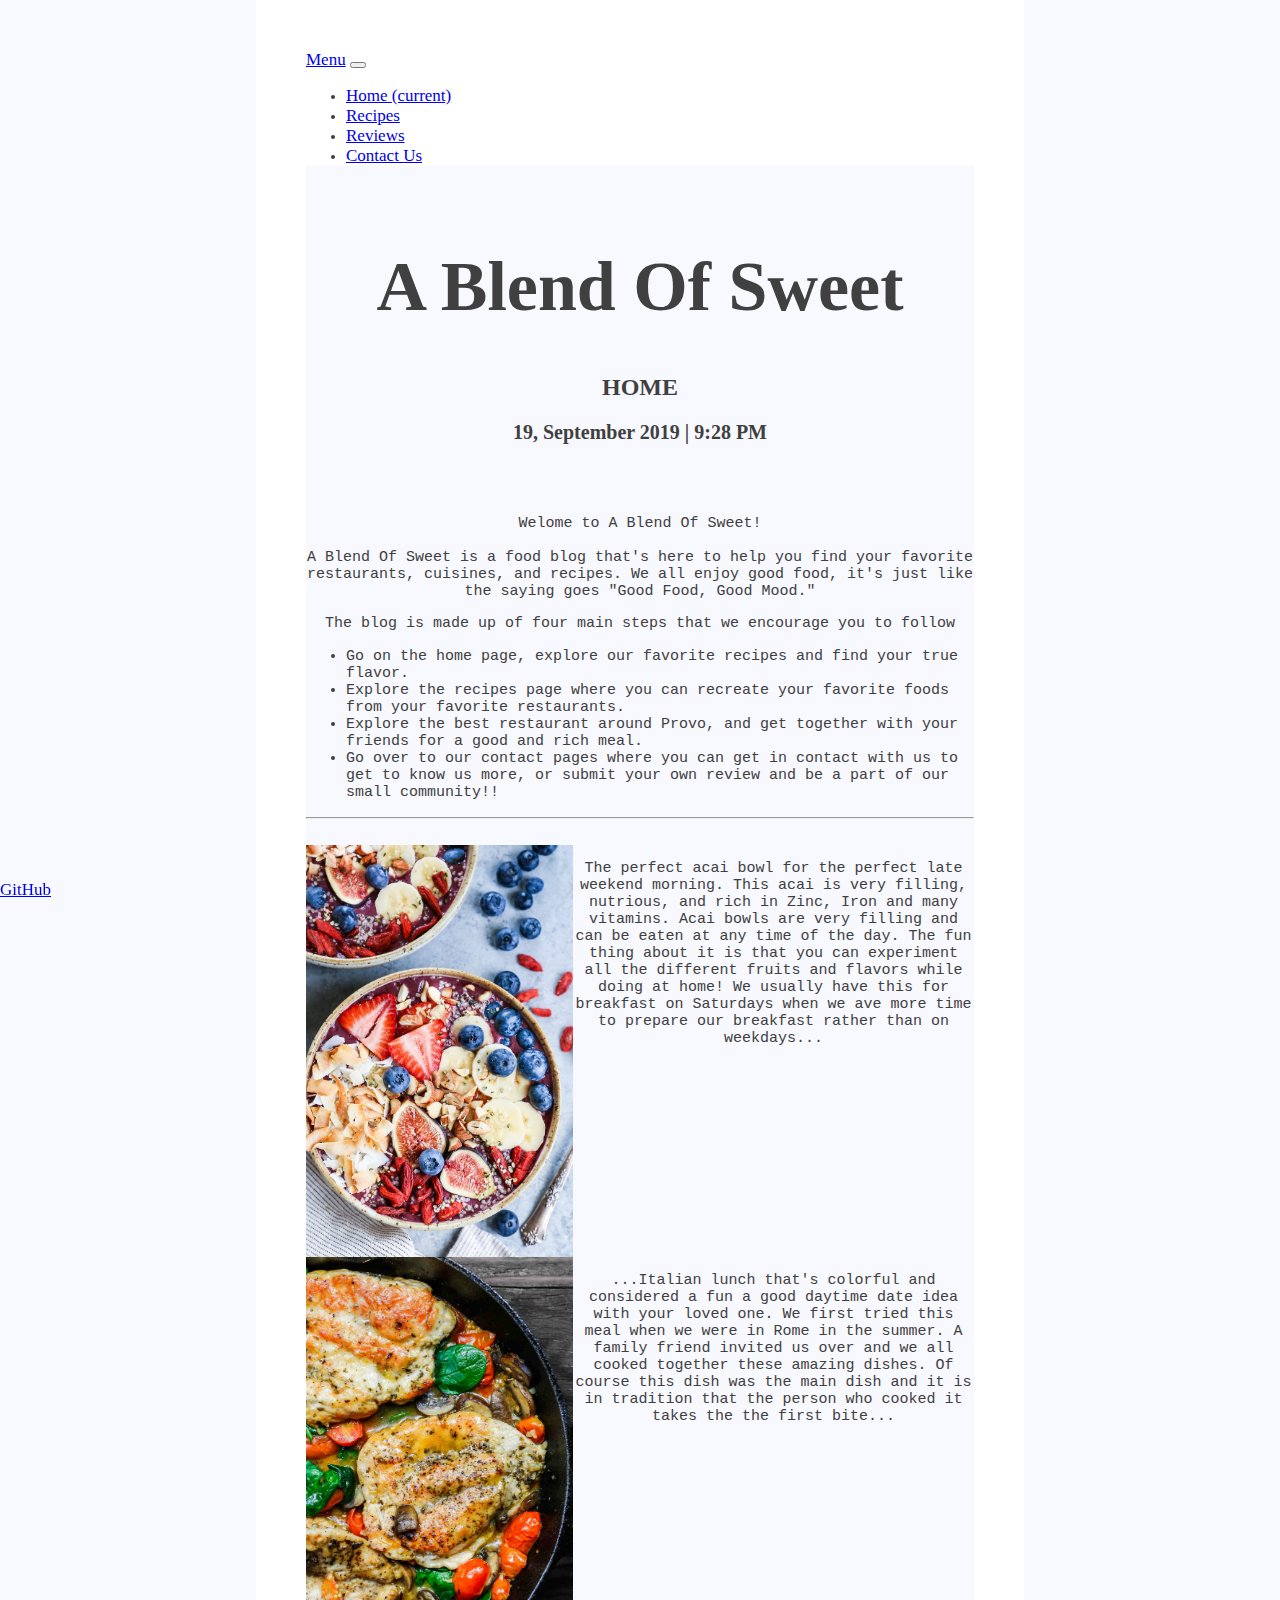
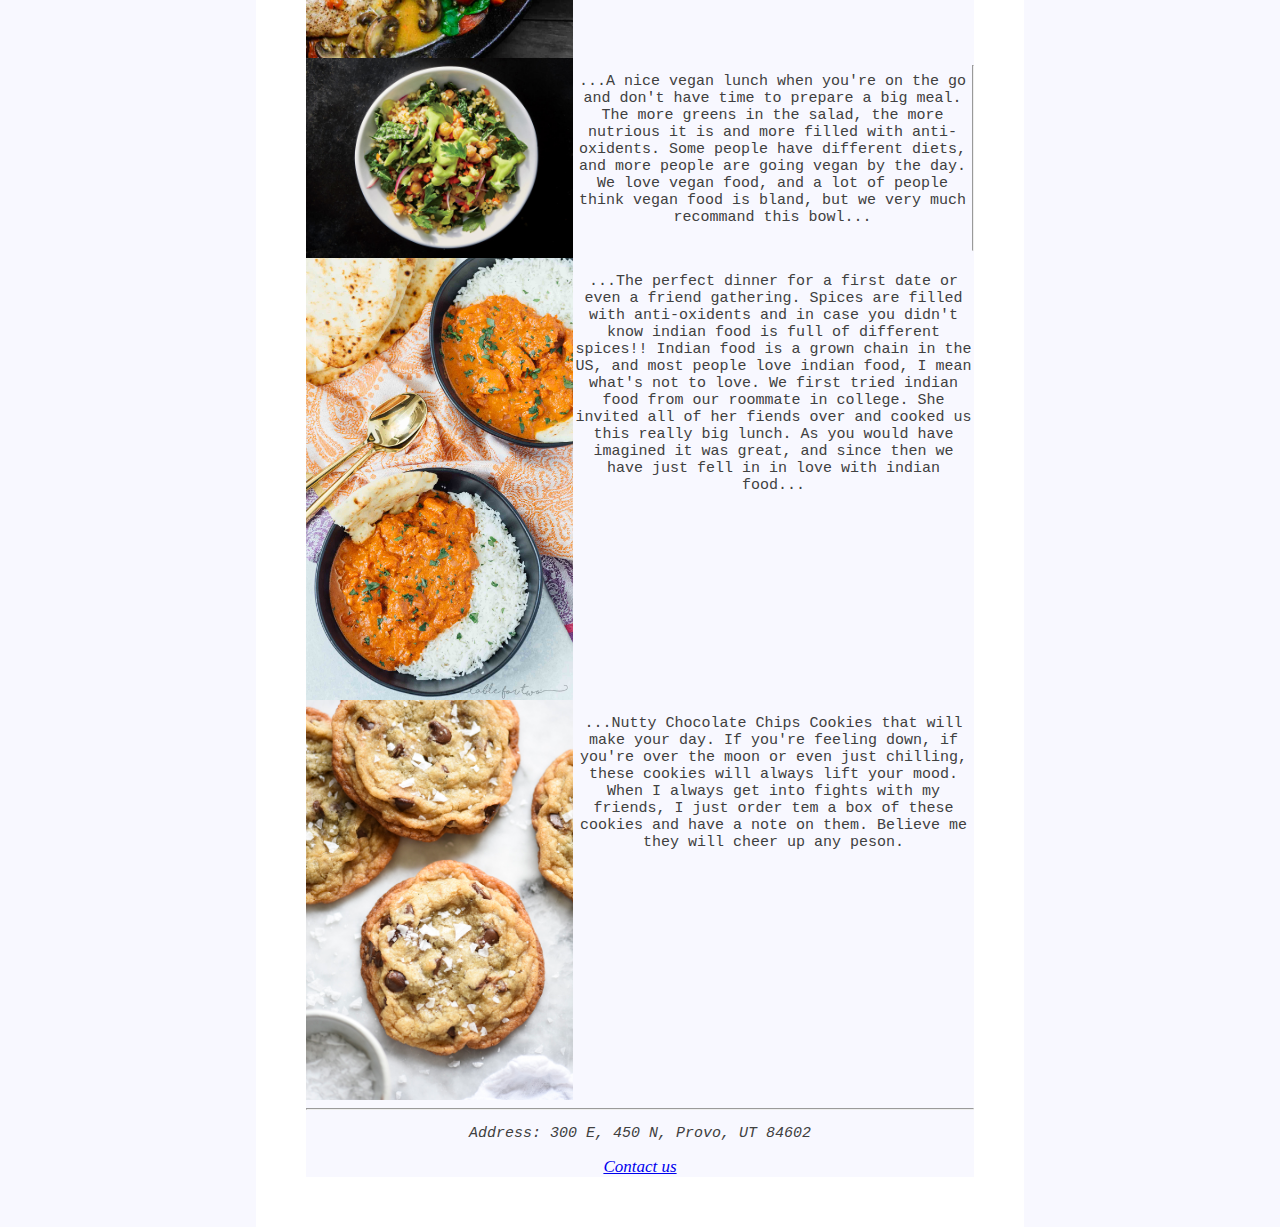
<file: index.html>
<!DOCTYPE html>
<html>
    <head>
        <title>Home</title>
        <link rel="stylesheet" href="https://stackpath.bootstrapcdn.com/bootstrap/4.1.3/css/bootstrap.min.css" integrity="sha384-MCw98/SFnGE8fJT3GXwEOngsV7Zt27NXFoaoApmYm81iuXoPkFOJwJ8ERdknLPMO" crossorigin="anonymous">
        <link rel="stylesheet" href="./style.css"/>
    </head>
    <body id = "bodyStyle">
    <!-- This code creates a navigiation bar -->
    <nav class="navbar navbar-light" style="background-color: white;">
      <nav class="navbar navbar-expand-lg" id = "mynav">
        <a class="navbar-brand" href="#">Menu</a>
        <button class="navbar-toggler" type="button" data-toggle="collapse" data-target="#navbarNav" aria-controls="navbarNav" aria-expanded="false" aria-label="Toggle navigation">
          <span class="navbar-toggler-icon"></span>
        </button>
        <div class="collapse navbar-collapse" id="navbarNav">
          <ul class="navbar-nav">
            <li class="nav-item active">
              <a class="nav-link" href="#">Home <span class="sr-only">(current)</span></a>
            </li>
            <li class="nav-item">
              <a class="nav-link" href="./recipes.html">Recipes</a>
            </li>
            <li class="nav-item">
              <a class="nav-link" href="./reviews.html">Reviews</a>
            </li>
            <li class="nav-item">
              <a class="nav-link" href="./contact.html">Contact Us</a>
            </li>
          </ul>
        </div>
      </nav>
    </nav>
      <!-- END of navigation bar -->
      <br>
        <h1 class = "BlogName">A Blend Of Sweet</h1>
        <h2 id = "titleOfPage">HOME</h2>
        <h3 id = "date">19, September 2019 | 9:28 PM</h3>
        <br>
        <br>
        <div class = "textStyle">
        <p>Welome to A Blend Of Sweet!<br><br> A Blend Of Sweet is a food blog that's here to help you find your favorite restaurants, cuisines, and recipes. We all enjoy good food, it's just like the saying goes "Good Food, Good Mood."</p>
        <p>The blog is made up of four main steps that we encourage you to follow</p>
        <ul>
            <li>Go on the home page, explore our favorite recipes and find your true flavor.</li>
            <li>Explore the recipes page where you can recreate your favorite foods from your favorite restaurants.</li>
            <li>Explore the best restaurant around Provo, and get together with your friends for a good and rich meal.</li>
            <li>Go over to our contact pages where you can get in contact with us to get to know us more, or submit your own review and be a part of our small community!!</li>
        </ul>
        </div>
        <hr>
        <br>
        <section>
          <article>
        <div id = "imageText" class  = "flex">
        <img src = "images/acai.jpg">
        <p>   The perfect acai bowl for the perfect late weekend morning. This acai is very filling, nutrious, and rich in Zinc, Iron and many vitamins. Acai bowls are very filling and can be eaten at any time of the day. The fun thing about it is that you can experiment all the different fruits and flavors while doing at home! We usually have this for breakfast on Saturdays when we ave more time to prepare our breakfast rather than on weekdays...</p>
        <br>
        <br>
        </div>
        <div id = "imageText" class  = "flex">
        <img src = "images/italian.jpg">
        <p>   ...Italian lunch that's colorful and considered a fun a good daytime date idea with your loved one. We first tried this meal when we were in Rome in the summer. A family friend invited us over and we all cooked together these amazing dishes. Of course this dish was the main dish and it is in tradition that the person who cooked it takes the the first bite... </p>
        <br>
        <br>
        </div>
        <div id = "imageText" class  = "flex">
        <img src = "images/vegan.jpg">
        <p>   ...A nice vegan lunch when you're on the go and don't have time to prepare a big meal. The more greens in the salad, the more nutrious it is and more filled with anti-oxidents. Some people have different diets, and more people are going vegan by the day. We love vegan food, and a lot of people think vegan food is bland, but we very much recommand this bowl... </p>
        <br>
        <br>
        <hr>
        </div>
        <div id = "imageText" class  = "flex">
        <img src = "images/indian.jpg">
        <p>   ...The perfect dinner for a first date or even a friend gathering. Spices are filled with anti-oxidents and in case you didn't know indian food is full of different spices!! Indian food is a grown chain in the US, and most people love indian food, I mean what's not to love. We first tried indian food from our roommate in college. She invited all of her fiends over and cooked us this really big lunch. As you would have imagined it was great, and since then we have just fell in in love with indian food...</p>
        <br>
        <br>
        </div>
        <div id = "imageText" class  = "flex">
        <img src = "images/cookies.jpg">
        <p>   ...Nutty Chocolate Chips Cookies that will make your day. If you're feeling down, if you're over the moon or even just chilling, these cookies will always lift your mood. When I always get into fights with my friends, I just order tem a box of these cookies and have a note on them. Believe me they will cheer up any peson. </p>
        </article>
      </section>
      </div>
      <hr>
      <div id = "addressbody">
      <p>
        <em>Address: 300 E, 450 N, Provo, UT 84602</em>
      </p>
      <a href ="./contact.html"><i>Contact us</i></a>
      </div>
      <!-- Github footer-->
  <div class = "footer">
  <a href = "https://github.com/hazey0097/Creative1"><u>GitHub</u></a>
  </div>
  <!-- Interactive java script code for website -->
  <script src="https://code.jquery.com/jquery-3.3.1.slim.min.js" integrity="sha384-q8i/X+965DzO0rT7abK41JStQIAqVgRVzpbzo5smXKp4YfRvH+8abtTE1Pi6jizo" crossorigin="anonymous"></script>
  <script src="https://cdnjs.cloudflare.com/ajax/libs/popper.js/1.14.3/umd/popper.min.js" integrity="sha384-ZMP7rVo3mIykV+2+9J3UJ46jBk0WLaUAdn689aCwoqbBJiSnjAK/l8WvCWPIPm49" crossorigin="anonymous"></script>
  <script src="https://stackpath.bootstrapcdn.com/bootstrap/4.1.3/js/bootstrap.min.js" integrity="sha384-ChfqqxuZUCnJSK3+MXmPNIyE6ZbWh2IMqE241rYiqJxyMiZ6OW/JmZQ5stwEULTy" crossorigin="anonymous"></script>
  </body>
</html>
</file>
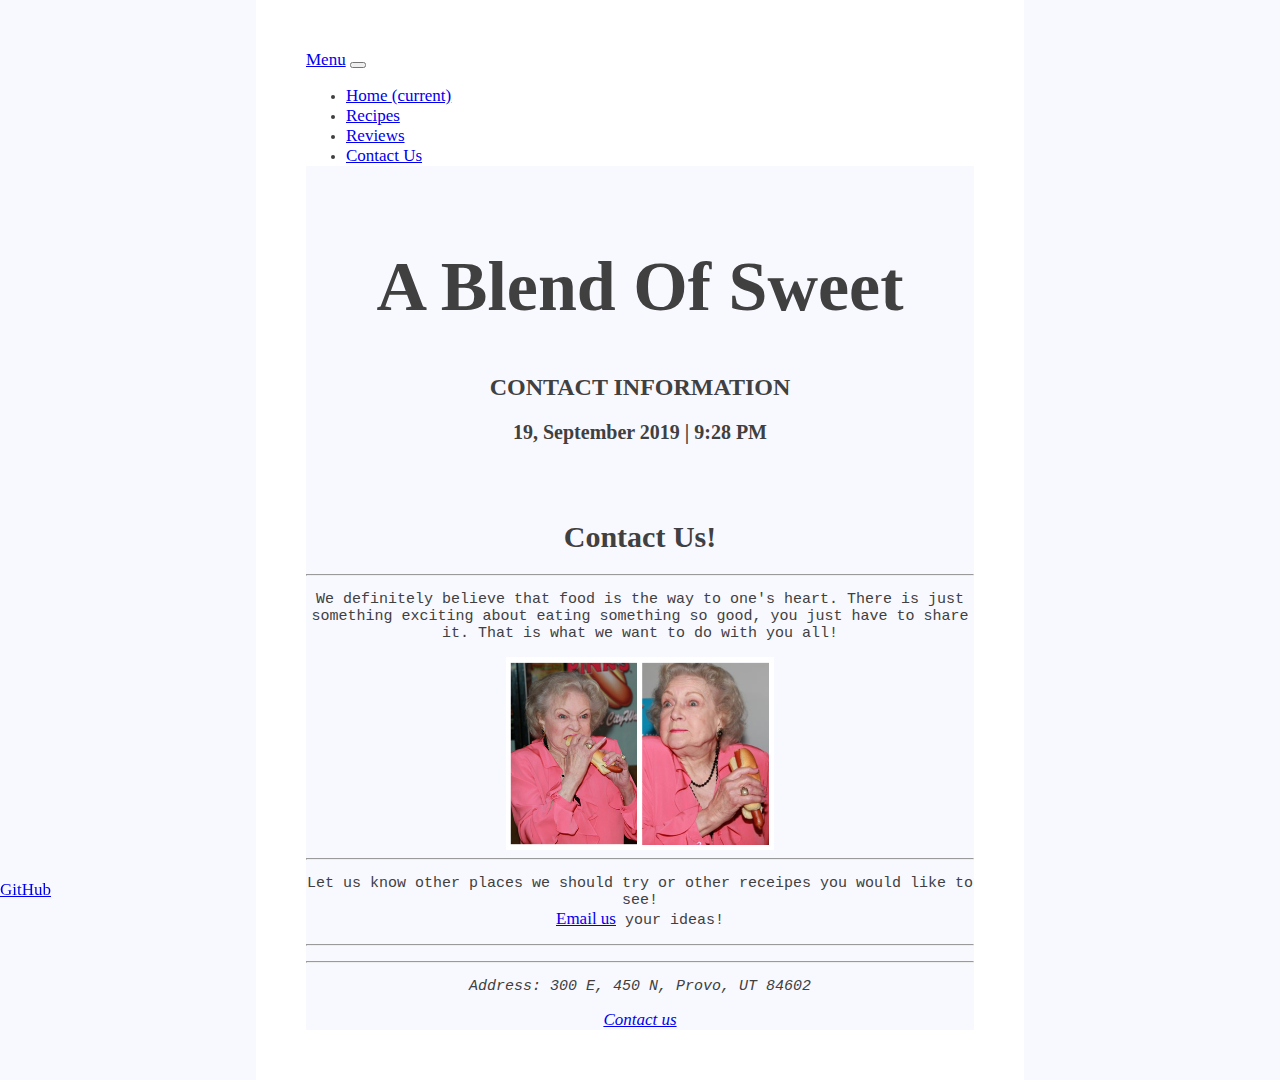
<file: contact.html>
<!DOCTYPE html>
<html>
    <head>
        <title>Contact Us</title>
        <link rel="stylesheet" href="https://stackpath.bootstrapcdn.com/bootstrap/4.1.3/css/bootstrap.min.css" integrity="sha384-MCw98/SFnGE8fJT3GXwEOngsV7Zt27NXFoaoApmYm81iuXoPkFOJwJ8ERdknLPMO" crossorigin="anonymous">
        <link rel="stylesheet" href="./style.css"/>
    </head>
 <body id = "bodyStyle">
    <!-- This code creates a navigiation bar -->
    <nav class="navbar navbar-light" style="background-color: white;">
      <nav class="navbar navbar-expand-lg" id = "mynav">
        <a class="navbar-brand" href="#">Menu</a>
        <button class="navbar-toggler" type="button" data-toggle="collapse" data-target="#navbarNav" aria-controls="navbarNav" aria-expanded="false" aria-label="Toggle navigation">
          <span class="navbar-toggler-icon"></span>
        </button>
        <div class="collapse navbar-collapse" id="navbarNav">
          <ul class="navbar-nav">
            <li class="nav-item active">
              <a class="nav-link" href="./index.html">Home <span class="sr-only">(current)</span></a>
            </li>
            <li class="nav-item">
              <a class="nav-link" href="./recipes.html">Recipes</a>
            </li>
            <li class="nav-item">
              <a class="nav-link" href="./reviews.html">Reviews</a>
            </li>
            <li class="nav-item">
              <a class="nav-link" href="#">Contact Us</a>
            </li>
          </ul>
        </div>
      </nav>
    </nav>
      <!-- END of navigation bar -->
      <br>
        <h1 class = "BlogName">A Blend Of Sweet</h1>
        <h2 id = "titleOfPage">CONTACT INFORMATION</h2>
        <h3 id = "date">19, September 2019 | 9:28 PM</h3>
        <br>
        <br>
        
        <h1 id = "headerInContact"> Contact Us! </h1><hr>
        <p>We definitely believe that food is the way to one's heart. There is just something exciting about eating something so good, you just have to share it. That is what we want to do with you all!</p>
         <img src="./images/betty.png" width=100%></img>
        <hr>
        <p>
           Let us know other places we should try or other receipes you would like to see!  
           <br><a href="mailto:foodforthought@gmail.com">Email us</a> your ideas! <hr>
        </p>
      <hr>
      <div id = "addressbody">
      <p>
        <em>Address: 300 E, 450 N, Provo, UT 84602</em>
      </p>
      <a href ="./contact.html"><i>Contact us</i></a>
      </div>
      <!-- Github footer-->
  <div class = "footer">
  <a href = "https://github.com/hazey0097/Creative1"><u>GitHub</u></a>
  </div>
  <!-- Interactive java script code for website -->
  <script src="https://code.jquery.com/jquery-3.3.1.slim.min.js" integrity="sha384-q8i/X+965DzO0rT7abK41JStQIAqVgRVzpbzo5smXKp4YfRvH+8abtTE1Pi6jizo" crossorigin="anonymous"></script>
  <script src="https://cdnjs.cloudflare.com/ajax/libs/popper.js/1.14.3/umd/popper.min.js" integrity="sha384-ZMP7rVo3mIykV+2+9J3UJ46jBk0WLaUAdn689aCwoqbBJiSnjAK/l8WvCWPIPm49" crossorigin="anonymous"></script>
  <script src="https://stackpath.bootstrapcdn.com/bootstrap/4.1.3/js/bootstrap.min.js" integrity="sha384-ChfqqxuZUCnJSK3+MXmPNIyE6ZbWh2IMqE241rYiqJxyMiZ6OW/JmZQ5stwEULTy" crossorigin="anonymous"></script>
  </body>
</html>
</file>
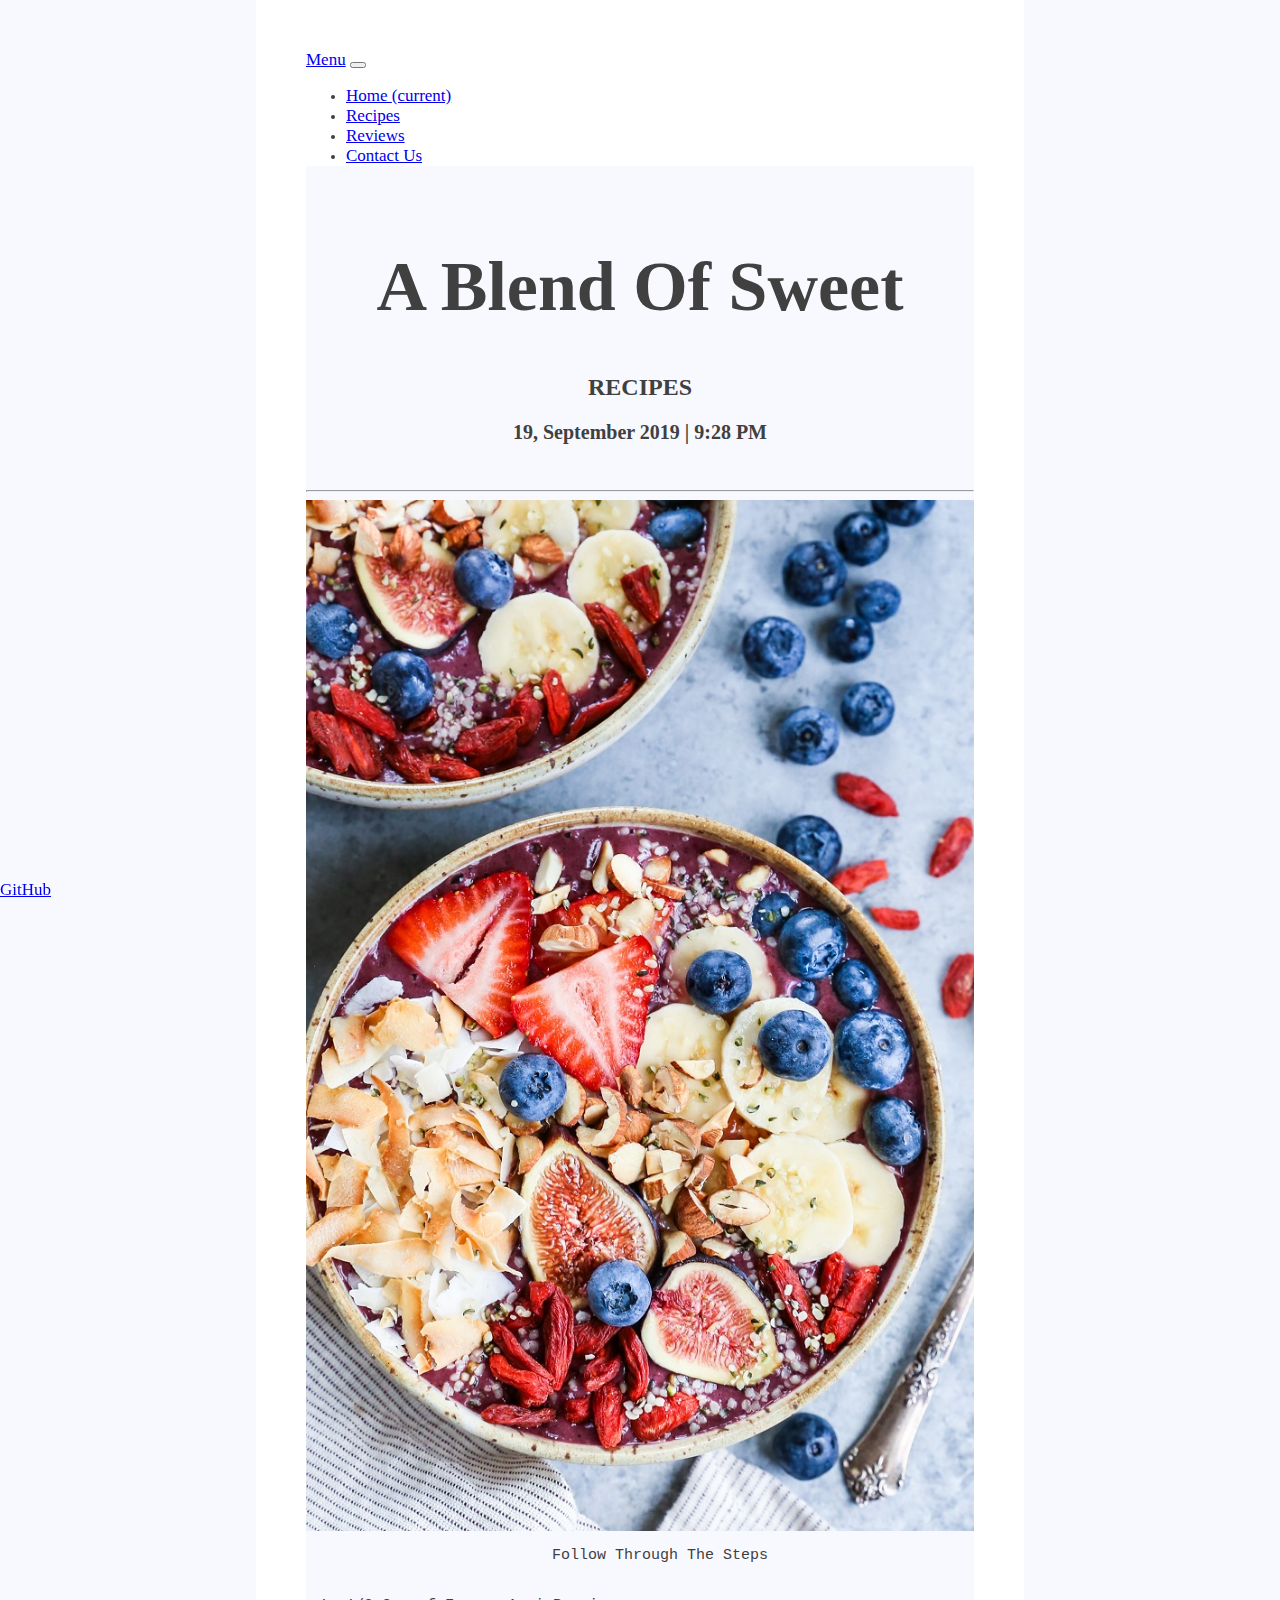
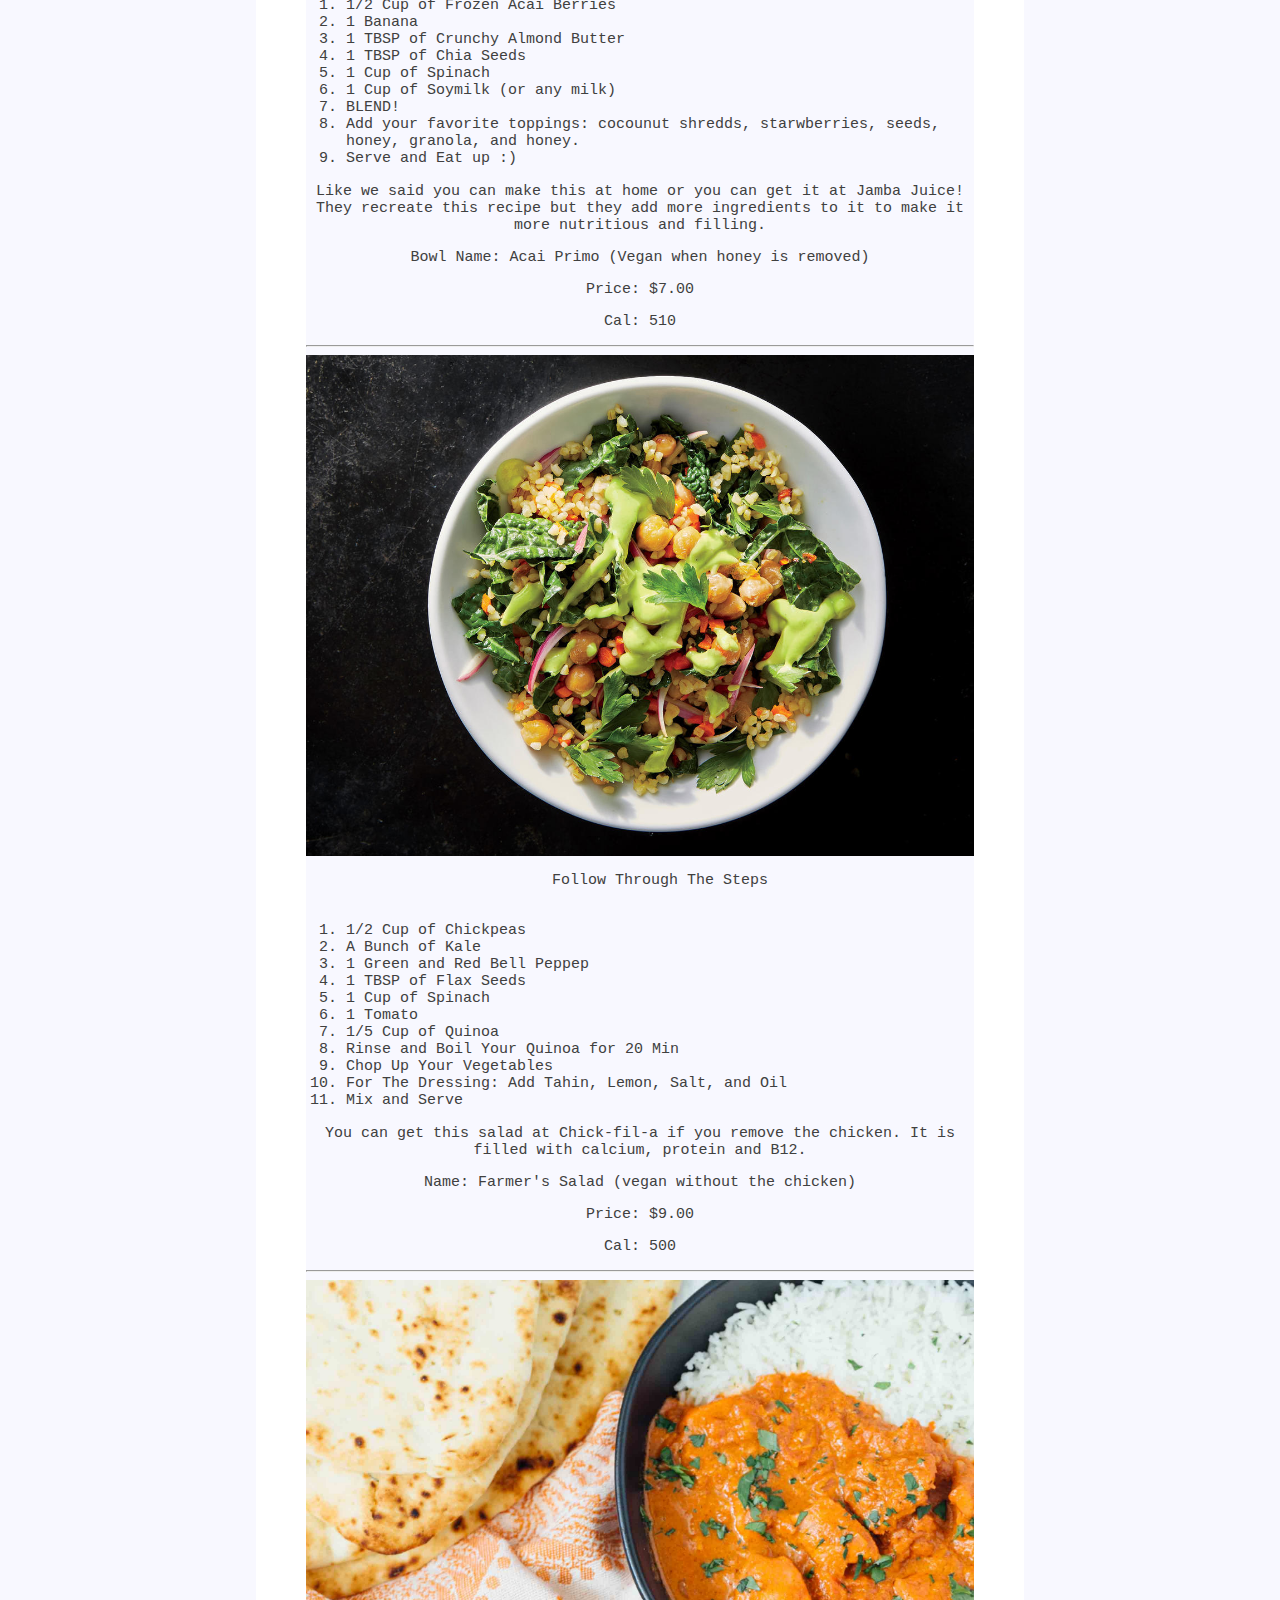
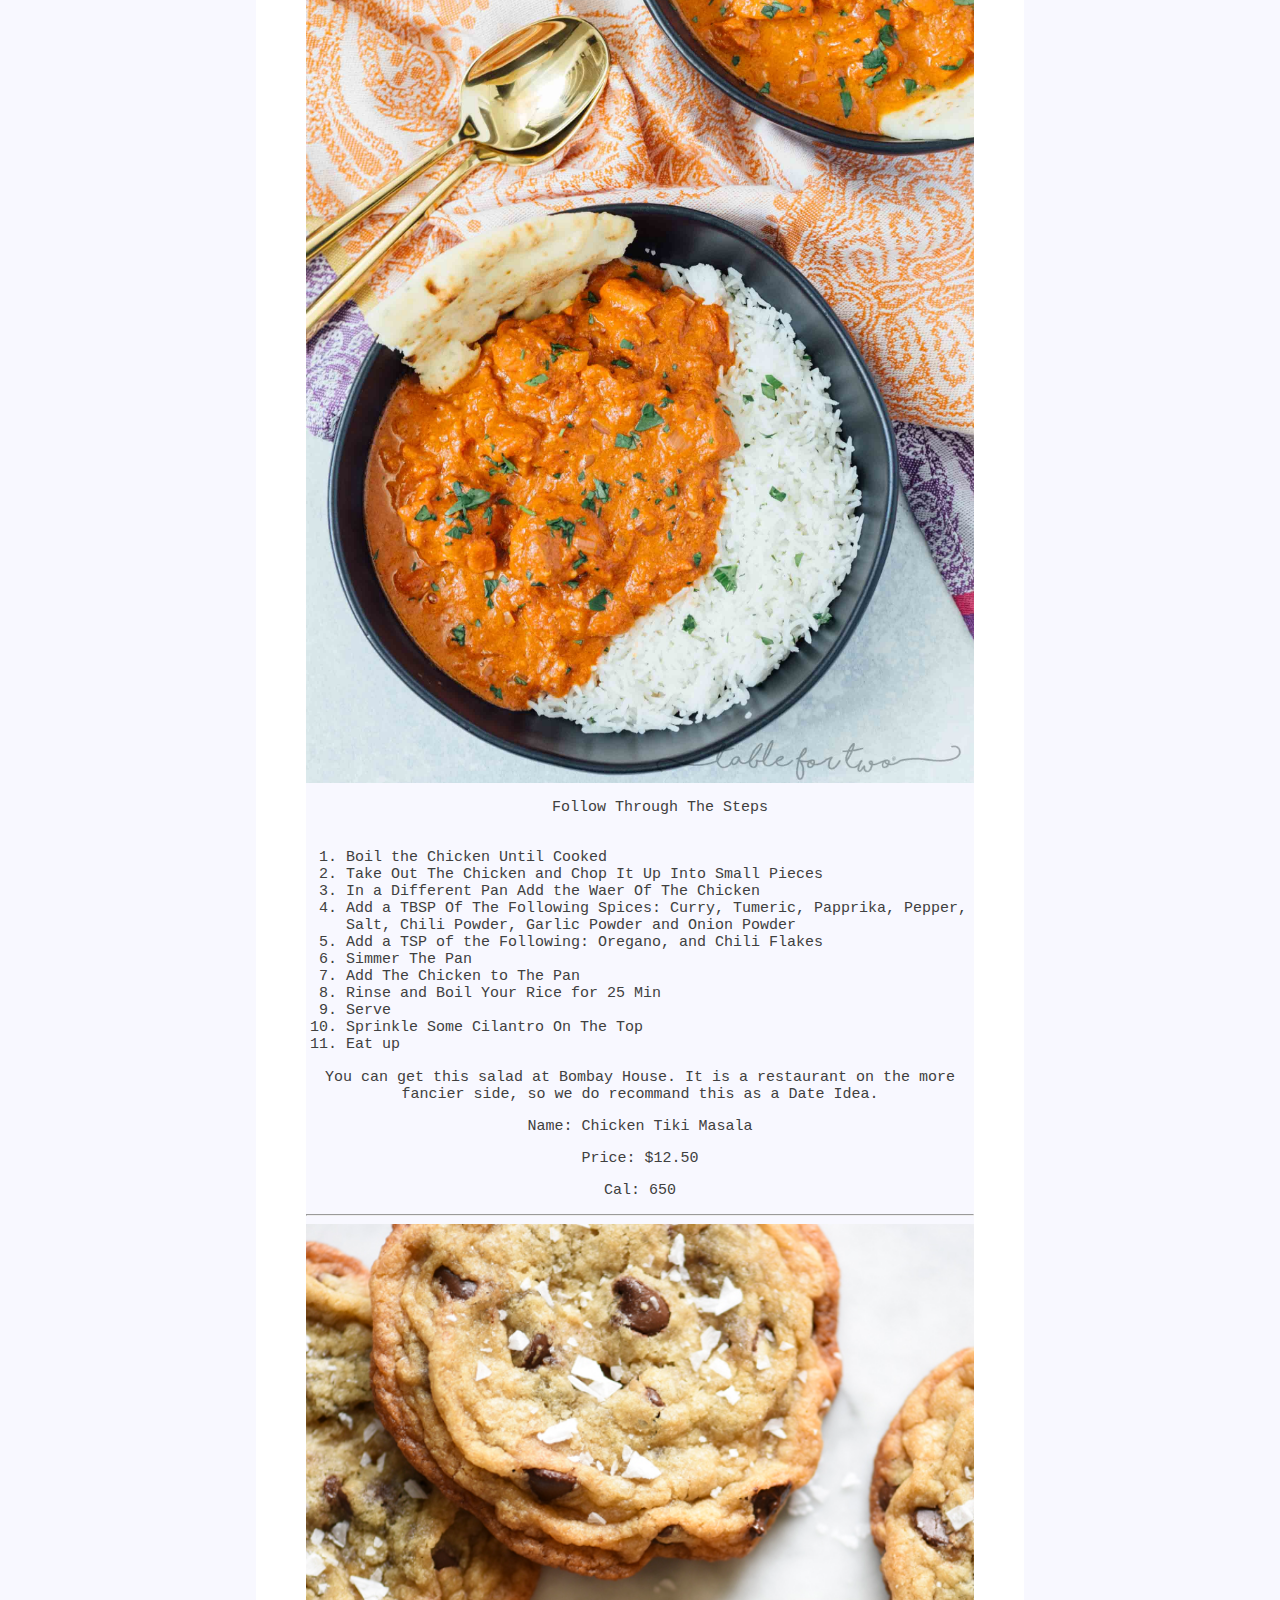
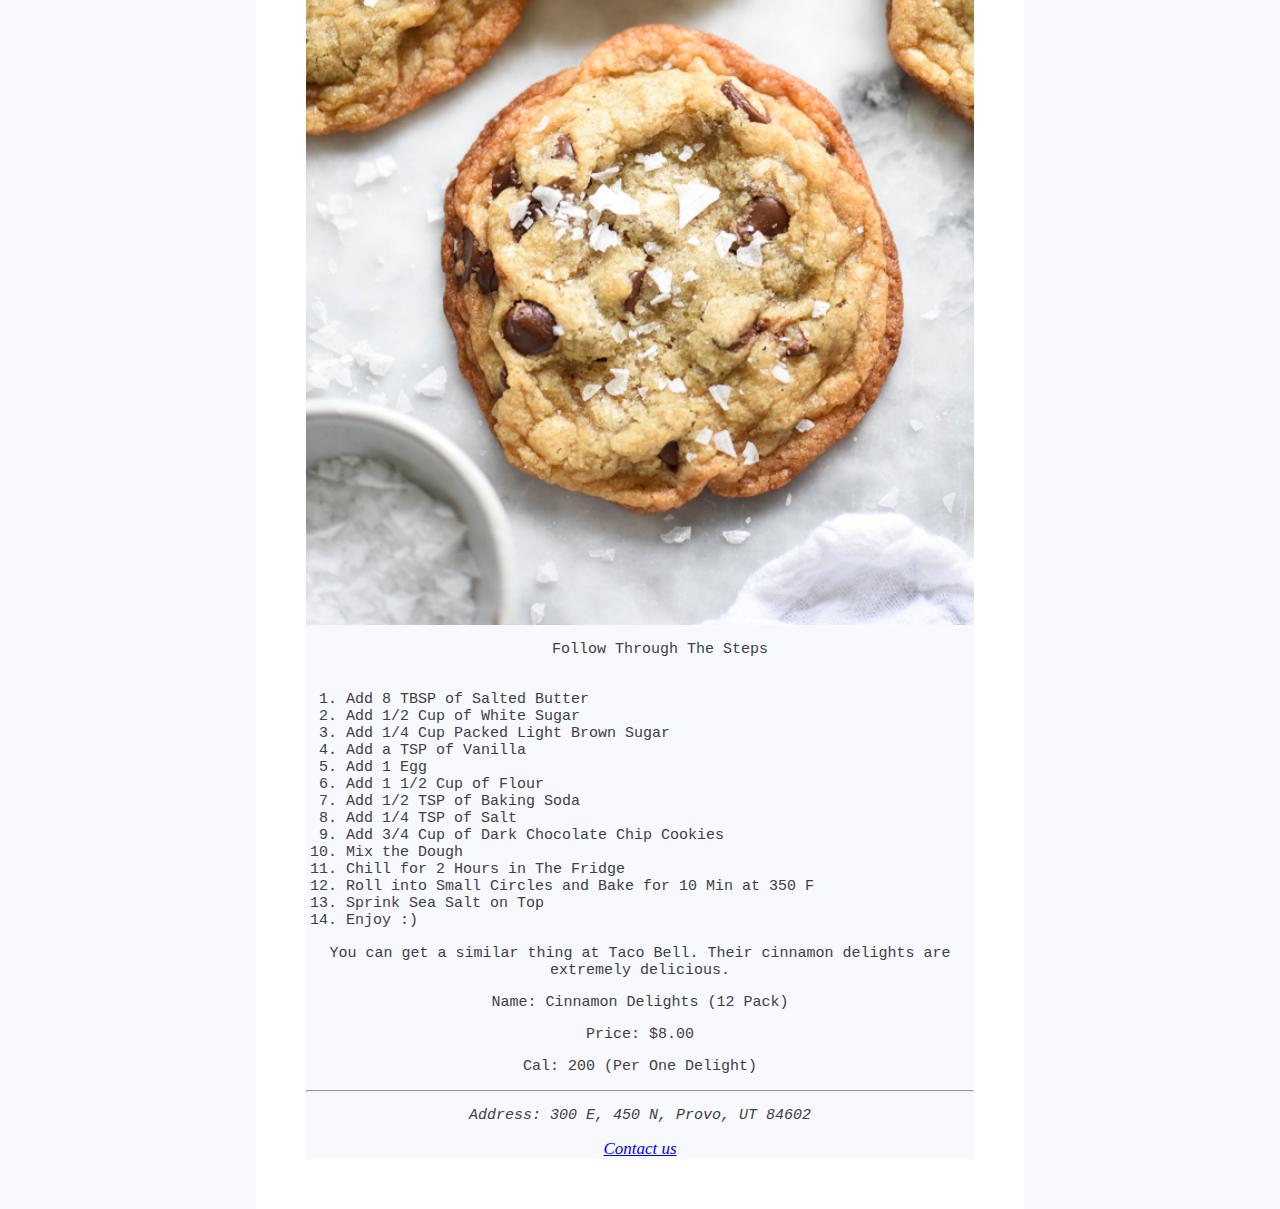
<file: recipes.html>
<!DOCTYPE html>
<html>
    <head>
        <title>Recipes</title>
        <link rel="stylesheet" href="https://stackpath.bootstrapcdn.com/bootstrap/4.1.3/css/bootstrap.min.css" integrity="sha384-MCw98/SFnGE8fJT3GXwEOngsV7Zt27NXFoaoApmYm81iuXoPkFOJwJ8ERdknLPMO" crossorigin="anonymous">
        <link rel="stylesheet" href="./style.css"/>
    </head>
    <body id = "bodyStyle">
    <!-- This code creates a navigiation bar -->
    <nav class="navbar navbar-light" style="background-color: white;">
      <nav class="navbar navbar-expand-lg" id = "mynav">
        <a class="navbar-brand" href="#" text-align :center>Menu</a>
        <button class="navbar-toggler" type="button" data-toggle="collapse" data-target="#navbarNav" aria-controls="navbarNav" aria-expanded="false" aria-label="Toggle navigation">
          <span class="navbar-toggler-icon"></span>
        </button>
        <div class="collapse navbar-collapse" id="navbarNav">
          <ul class="navbar-nav">
            <li class="nav-item active">
              <a class="nav-link" href="./index.html">Home <span class="sr-only">(current)</span></a>
            </li>
            <li class="nav-item">
              <a class="nav-link" href="#">Recipes</a>
            </li>
            <li class="nav-item">
              <a class="nav-link" href="./reviews.html">Reviews</a>
            </li>
            <li class="nav-item">
              <a class="nav-link" href="./contact.html">Contact Us</a>
            </li>
          </ul>
        </div>
      </nav>
    </nav>
      <!-- END of navigation bar -->
      <br>
        <h1 class = "BlogName">A Blend Of Sweet</h1>
        <h2 id = "titleOfPage">RECIPES</h2>
        <h3 id = "date">19, September 2019 | 9:28 PM</h3>
      <br>
        <hr>
        <div class="container">
          <div class="row">
            <div class="col-sm">
              <img src = "images/acai.jpg" id = "imageInRecipe">
            </div>
            <div class="col-sm">
              <ol>
                <p>Follow Through The Steps</p> <br>
                <li> 1/2 Cup of Frozen Acai Berries</li>
                <li> 1 Banana</li>
                <li> 1 TBSP of Crunchy Almond Butter</li>
                <li> 1 TBSP of Chia Seeds</li>
                <li> 1 Cup of Spinach</li>
                <li> 1 Cup of Soymilk (or any milk)</li>
                <li> BLEND!</li>
                <li> Add your favorite toppings: cocounut shredds, starwberries, seeds, honey, granola, and honey.</li>
                <li> Serve and Eat up :)</li>
              </ol>
            </div>
            <div class="col-sm">
              <p>Like we said you can make this at home or you can get it at Jamba Juice! They recreate this recipe but they add more ingredients to it to make it more nutritious and filling.</p>
              <p>Bowl Name: Acai Primo (Vegan when honey is removed)</p>
              <p>Price: $7.00</p>
              <p>Cal: 510</p>
            </div>
          </div>
        </div>
      <hr>
        <div class="container">
    <div class="row">
      <div class="col-sm">
        <img src = "images/vegan.jpg" id = "imageInRecipe">
      </div>
      <div class="col-sm">
        <ol>                  
        <p>Follow Through The Steps</p> <br>
            <li> 1/2 Cup of Chickpeas</li>
            <li> A Bunch of Kale</li>
            <li> 1 Green and Red Bell Peppep</li>
            <li> 1 TBSP of Flax Seeds</li>
            <li> 1 Cup of Spinach</li>
            <li> 1 Tomato</li>
            <li> 1/5 Cup of Quinoa</li>
            <li> Rinse and Boil Your Quinoa for 20 Min</li>
            <li> Chop Up Your Vegetables</li>
            <li>For The Dressing: Add Tahin, Lemon, Salt, and Oil </li>
            <li> Mix and Serve</li>
        </ol>
      </div>
      <div class="col-sm">
        <p>You can get this salad at Chick-fil-a if you remove the chicken. It is filled with calcium, protein and B12.</p>
        <p>Name: Farmer's Salad (vegan without the chicken)</p>
        <p>Price: $9.00</p>
        <p>Cal: 500</p>
      </div>
    </div>
  </div>
  <hr>
    <div class="container">
    <div class="row">
      <div class="col-sm">
        <img src = "images/indian.jpg" id = "imageInRecipe">
      </div>
      <div class="col-sm">
        <ol>                  
        <p>Follow Through The Steps</p> <br>
            <li> Boil the Chicken Until Cooked</li>
            <li> Take Out The Chicken and Chop It Up Into Small Pieces </li>
            <li> In a Different Pan Add the Waer Of The Chicken</li>
            <li> Add a TBSP Of The Following Spices: Curry, Tumeric, Papprika, Pepper, Salt, Chili Powder, Garlic Powder and Onion Powder</li>
            <li> Add a TSP of the Following: Oregano, and Chili Flakes</li>
            <li> Simmer The Pan</li>
            <li> Add The Chicken to The Pan</li>
            <li> Rinse and Boil Your Rice for 25 Min</li>
            <li> Serve</li>
            <li> Sprinkle Some Cilantro On The Top </li>
            <li> Eat up</li>
        </ol>
      </div>
      <div class="col-sm">
        <p>You can get this salad at Bombay House. It is a restaurant on the more fancier side, so we do recommand this as a Date Idea.</p>
        <p>Name: Chicken Tiki Masala</p>
        <p>Price: $12.50</p>
        <p>Cal: 650</p>
      </div>
    </div>
  </div>
  <hr>
    <div class="container">
    <div class="row">
      <div class="col-sm">
        <img src = "images/cookies.jpg" id = "imageInRecipe">
      </div>
      <div class="col-sm">
        <ol>                  
        <p>Follow Through The Steps</p> <br>
            <li> Add 8 TBSP of Salted Butter</li>
            <li> Add 1/2 Cup of White Sugar</li>
            <li> Add 1/4 Cup Packed Light Brown Sugar</li>
            <li> Add a TSP of Vanilla</li>
            <li> Add 1 Egg</li>
            <li> Add 1 1/2 Cup of Flour</li>
            <li> Add 1/2 TSP of Baking Soda</li>
            <li> Add 1/4 TSP of Salt</li>
            <li> Add 3/4 Cup of Dark Chocolate Chip Cookies</li>
            <li> Mix the Dough</li>
            <li> Chill for 2 Hours in The Fridge</li>
            <li> Roll into Small Circles and Bake for 10 Min at 350 F</li>
            <li> Sprink Sea Salt on Top</li>
            <li>Enjoy :)</li>
        </ol>
      </div>
      <div class="col-sm">
        <p>You can get a similar thing at Taco Bell. Their cinnamon delights are extremely delicious.</p>
        <p>Name: Cinnamon Delights (12 Pack)</p>
        <p>Price: $8.00</p>
        <p>Cal: 200 (Per One Delight)</p>
      </div>
    </div>
  </div>
  <hr>
  
      <div id = "addressbody">
      <p>
        <em>Address: 300 E, 450 N, Provo, UT 84602</em>
      </p>
      <a href ="./contact.html"><i>Contact us</i></a>
      </div>
      <!-- Github footer-->
      <div class = "footer">
      <a href = "https://github.com/hazey0097/Creative1"><u>GitHub</u></a>
      </div>
      <!-- Interactive java script code for website -->
      <script src="https://code.jquery.com/jquery-3.3.1.slim.min.js" integrity="sha384-q8i/X+965DzO0rT7abK41JStQIAqVgRVzpbzo5smXKp4YfRvH+8abtTE1Pi6jizo" crossorigin="anonymous"></script>
      <script src="https://cdnjs.cloudflare.com/ajax/libs/popper.js/1.14.3/umd/popper.min.js" integrity="sha384-ZMP7rVo3mIykV+2+9J3UJ46jBk0WLaUAdn689aCwoqbBJiSnjAK/l8WvCWPIPm49" crossorigin="anonymous"></script>
      <script src="https://stackpath.bootstrapcdn.com/bootstrap/4.1.3/js/bootstrap.min.js" integrity="sha384-ChfqqxuZUCnJSK3+MXmPNIyE6ZbWh2IMqE241rYiqJxyMiZ6OW/JmZQ5stwEULTy" crossorigin="anonymous"></script>
  </body>
</html>
</file>
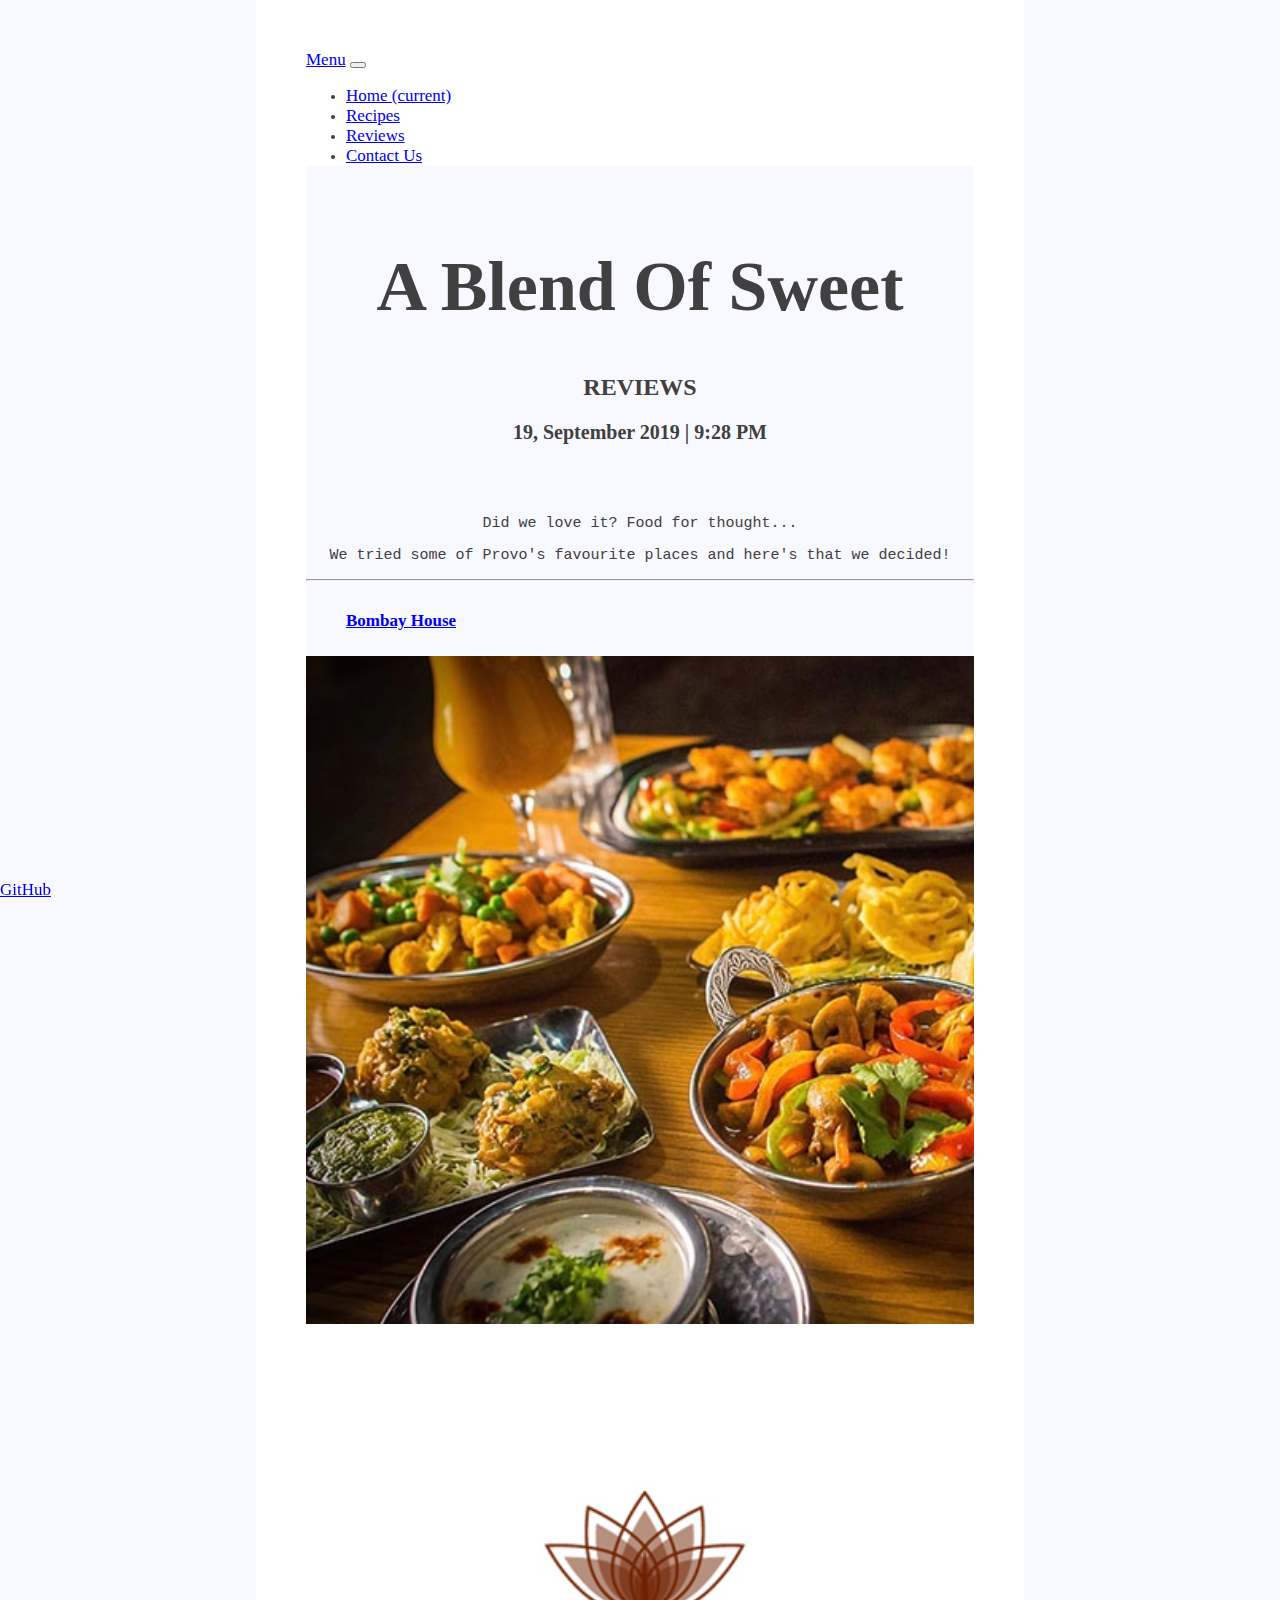
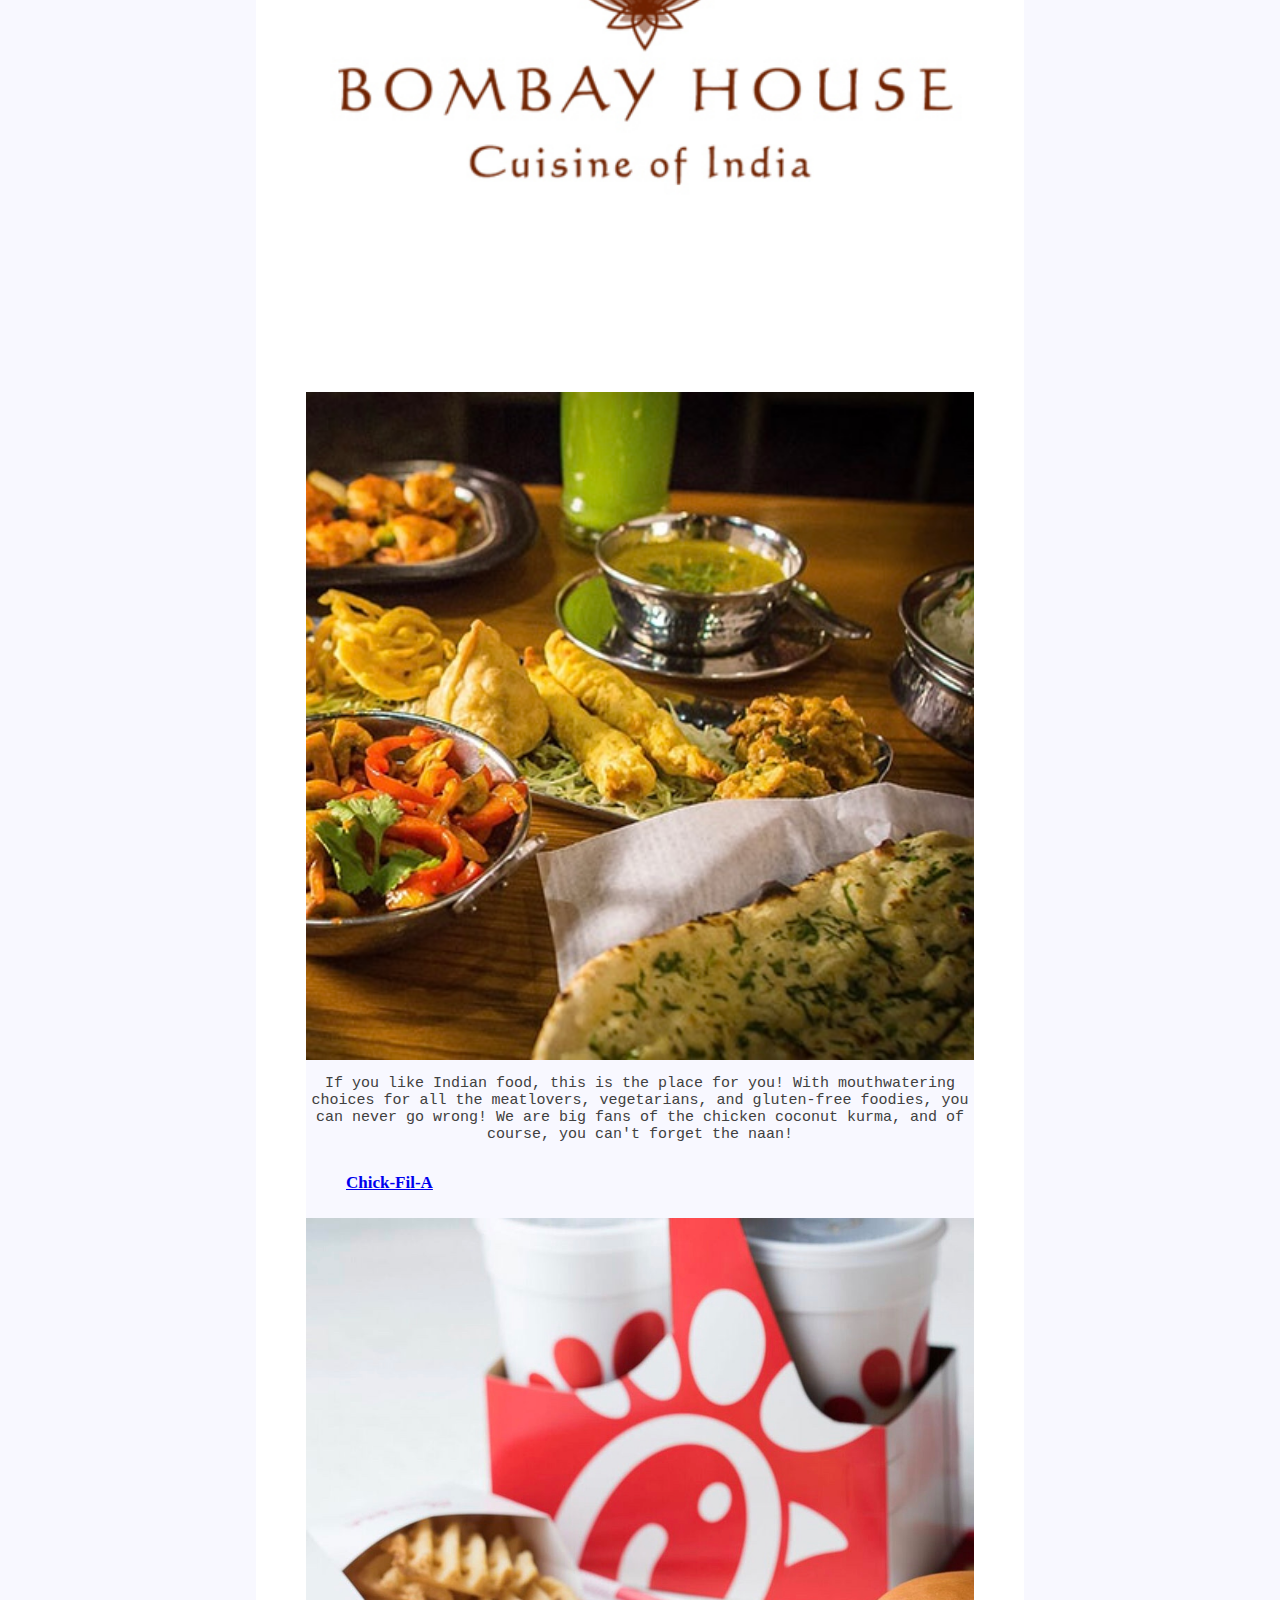
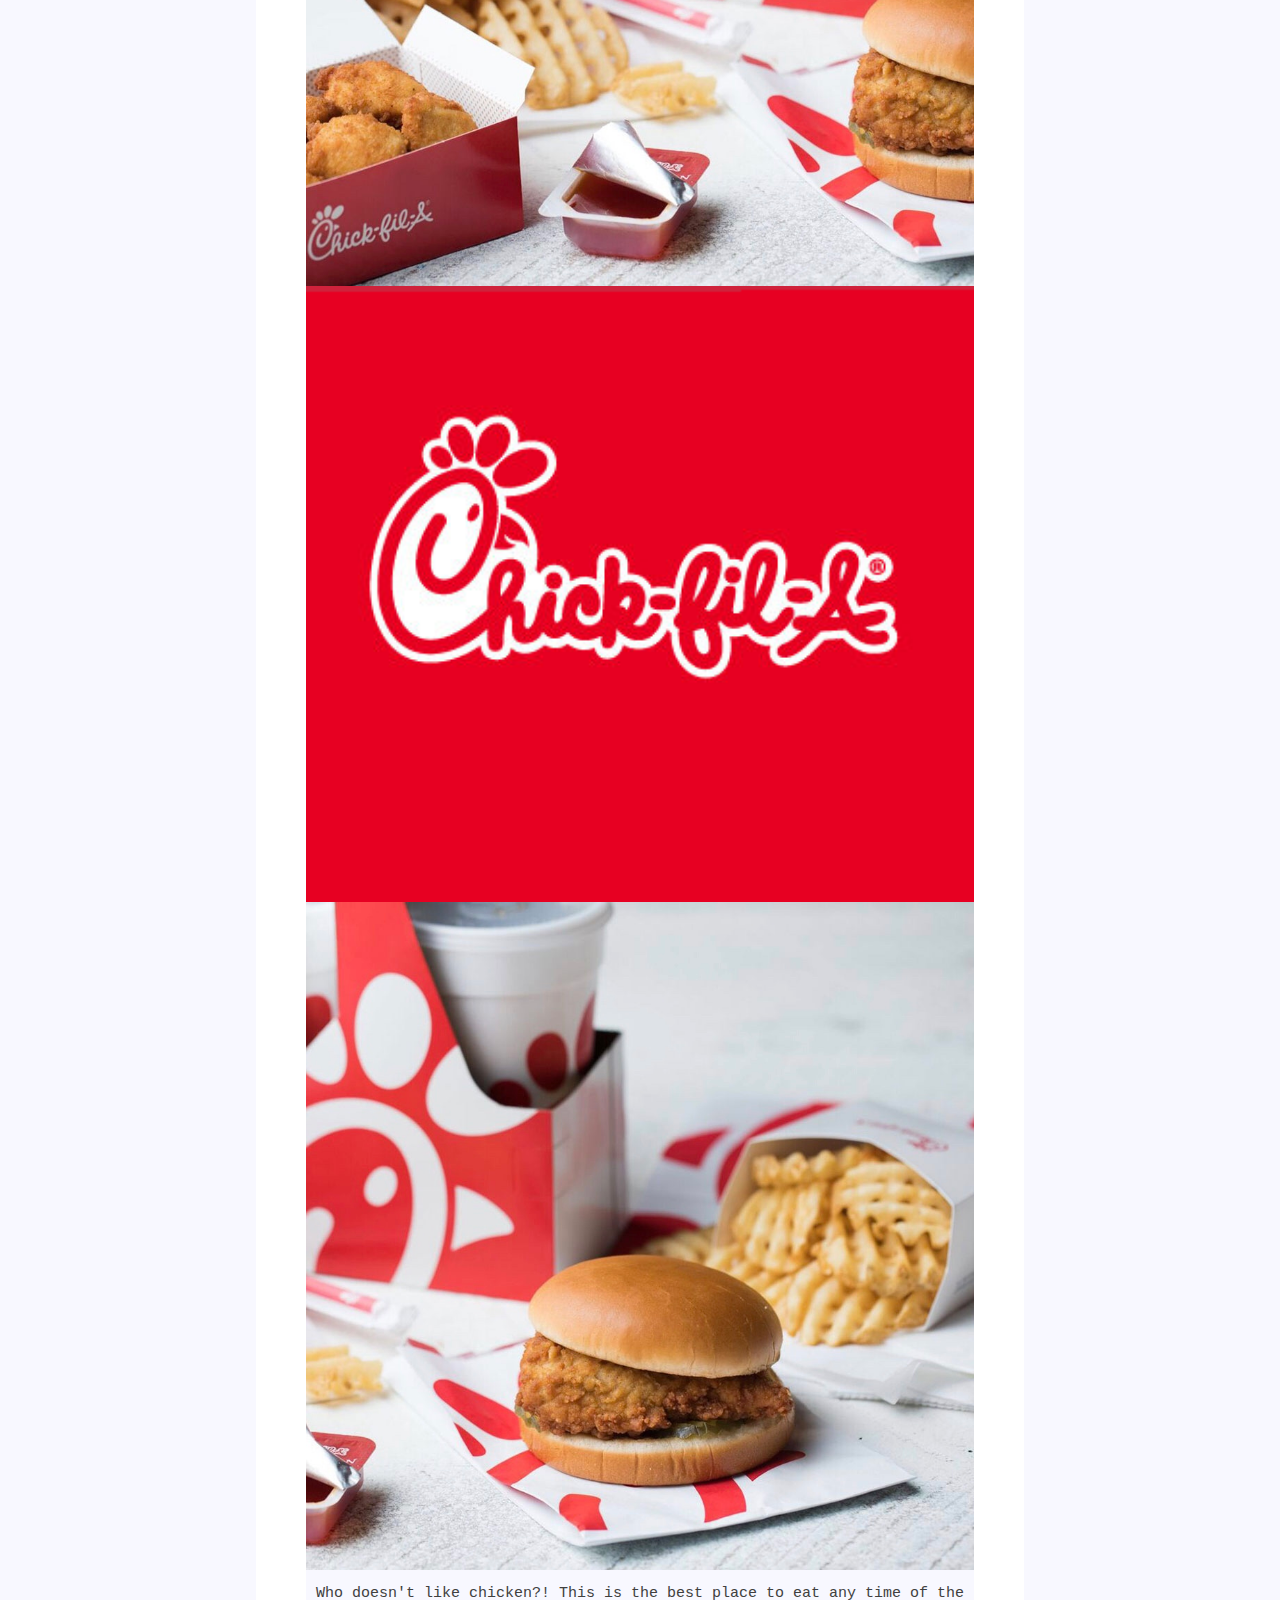
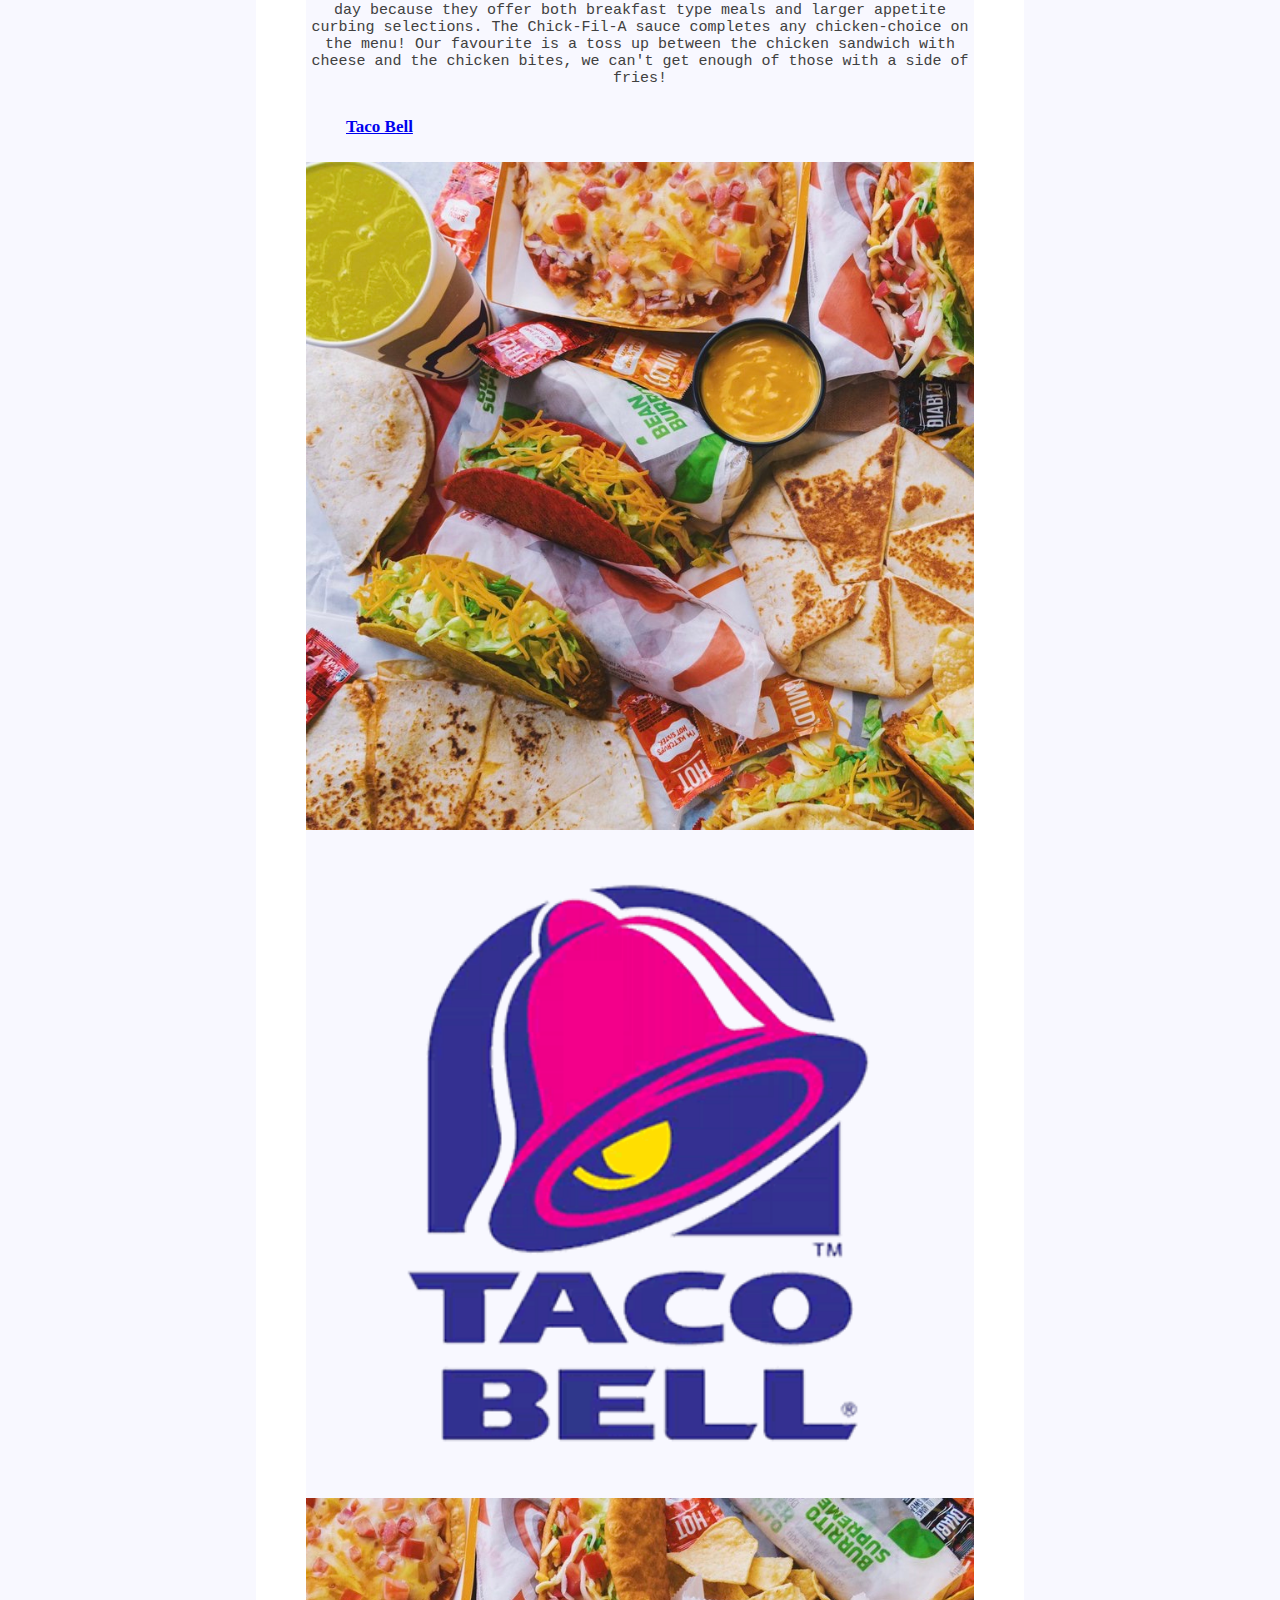
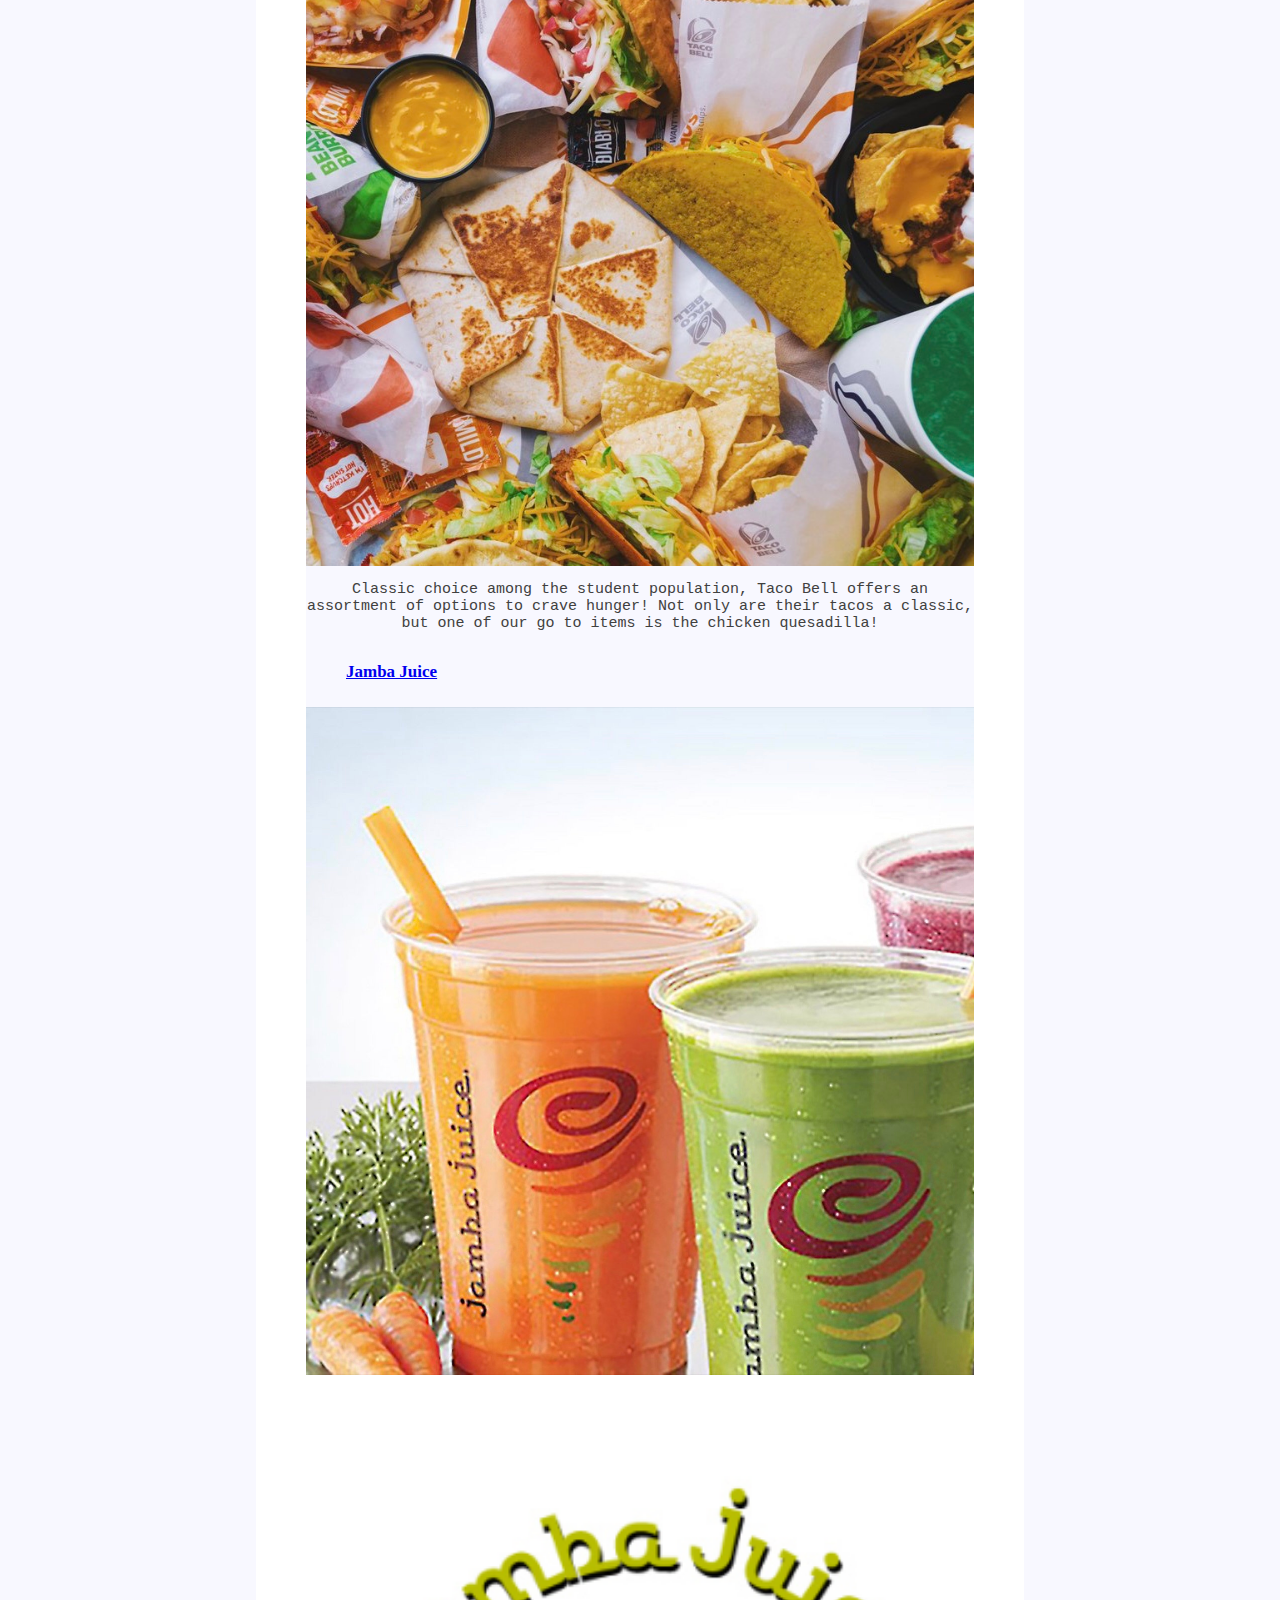
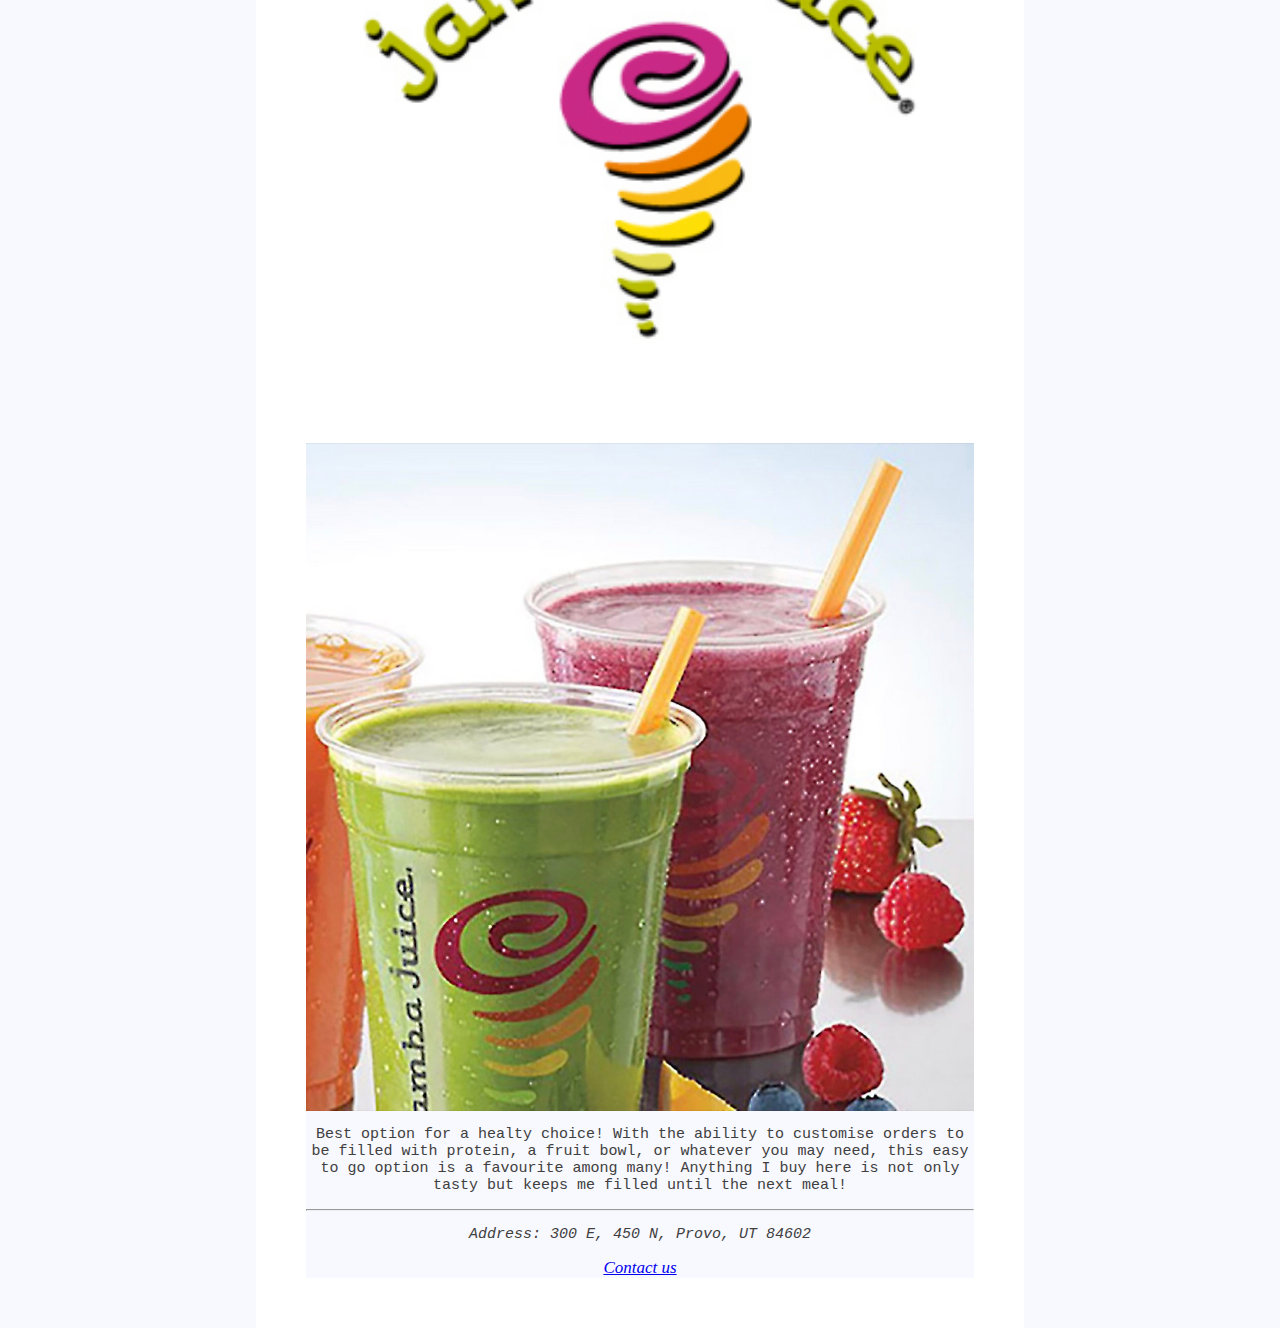
<file: reviews.html>
<!DOCTYPE html>
<html>
    <head>
        <title>Reviews</title>
        <link rel="stylesheet" href="https://stackpath.bootstrapcdn.com/bootstrap/4.1.3/css/bootstrap.min.css" integrity="sha384-MCw98/SFnGE8fJT3GXwEOngsV7Zt27NXFoaoApmYm81iuXoPkFOJwJ8ERdknLPMO" crossorigin="anonymous">
        <link rel="stylesheet" href="./style.css"/>
    </head>
<body id = "bodyStyle">
    <!-- This code creates a navigiation bar -->
    <nav class="navbar navbar-light" style="background-color: white;">
      <nav class="navbar navbar-expand-lg" id = "mynav">
        <a class="navbar-brand" href="#">Menu</a>
        <button class="navbar-toggler" type="button" data-toggle="collapse" data-target="#navbarNav" aria-controls="navbarNav" aria-expanded="false" aria-label="Toggle navigation">
          <span class="navbar-toggler-icon"></span>
        </button>
        <div class="collapse navbar-collapse" id="navbarNav">
          <ul class="navbar-nav">
            <li class="nav-item active">
              <a class="nav-link" href="./index.html">Home <span class="sr-only">(current)</span></a>
            </li>
            <li class="nav-item">
              <a class="nav-link" href="./recipes.html">Recipes</a>
            </li>
            <li class="nav-item">
              <a class="nav-link" href="#">Reviews</a>
            </li>
            <li class="nav-item">
              <a class="nav-link" href="./contact.html">Contact Us</a>
            </li>
          </ul>
        </div>
      </nav>
    </nav>
      <!-- END of navigation bar -->
      <br>
        <h1 class = "BlogName">A Blend Of Sweet</h1>
        <h2 id = "titleOfPage">REVIEWS</h2>
        <h3 id = "date">19, September 2019 | 9:28 PM</h3>
        <br>
        <br>
        
        <p>Did we love it? Food for thought... </p>
        <p>We tried some of Provo's favourite places and here's that we decided!</p><hr>
        <h2><ul><a href="https://bombayhouse.com/menu/">Bombay House</a></h2>
                <div class="container">
                  <div class="row">
                    <div class="col-sm">
                         <img src="./images/bombayFood.jpg" id = "imageInRecipe"></img>
                    </div>
                    <div class="col-sm">
                        <img src="./images/bombay.jpeg" id = "imageInRecipe"></img>
                    </div>
                    <div class="col-sm">
                        <img src="./images/bombayFood_2.jpg" id = "imageInRecipe"></img>
                    </div>
                  </div>
                </div>
            <p class="bombay">If you like Indian food, this is the place for you! With mouthwatering choices for all the meatlovers, vegetarians, and gluten-free foodies, you can never go wrong! We are big fans of the chicken coconut kurma, and of course, you can't forget the naan! 
            </ul></p>
            <h2><ul class="chicken"><a href="https://www.chick-fil-a.com/">Chick-Fil-A</a></h2>
                <div class="container">
                  <div class="row">
                    <div class="col-sm">
                         <img src="./images/chicken.jpg"  id = "imageInRecipe"></img>
                    </div>
                    <div class="col-sm">
                        <img src="./images/chickfila.png" id = "imageInRecipe"></img>
                    </div>
                    <div class="col-sm">
                        <img src="./images/chicken_2.jpg"  id = "imageInRecipe"></img>
                    </div>
                  </div>
                </div>
            <p class="chicken">Who doesn't like chicken?! This is the best place to eat any time of the day because they offer both breakfast type meals and larger appetite curbing selections. The Chick-Fil-A sauce completes any chicken-choice on the menu! Our favourite is a toss up between the chicken sandwich with cheese and the chicken bites, we can't get enough of those with a side of fries! 
            </ul></p>
            <h2><ul class = "taco"><a href="https://www.tacobell.com/">Taco Bell</a></h2>
                <div class="container">
                  <div class="row">
                    <div class="col-sm">
                         <img src="./images/taco_2.jpg"  id = "imageInRecipe"></img>
                    </div>
                    <div class="col-sm">
                        <img src="./images/tacobell.png"  id = "imageInRecipe"></img>
                    </div>
                    <div class="col-sm">
                        <img src="./images/taco.jpg" id = "imageInRecipe"></img>
                    </div>
                  </div>
                </div>
            <p class = "taco">Classic choice among the student population, Taco Bell offers an assortment of options to crave hunger! Not only are their tacos a classic, but one of our go to items is the chicken quesadilla! 
            </ul></p>
            <h2><ul class = "jamba"><a href="https://www.jamba.com/menu">Jamba Juice</a></h2>
                <div class="container">
                  <div class="row">
                    <div class="col-sm">
                         <img src="./images/jamba.jpg" id = "imageInRecipe"></img>
                    </div>
                    <div class="col-sm">
                        <img src="./images/jamba.png" id = "imageInRecipe"></img>
                    </div>
                    <div class="col-sm">
                        <img src="./images/jamba_2.jpg" id = "imageInRecipe"></img>
                    </div>
                  </div>
                </div>
            <p class = "jamba">Best option for a healty choice! With the ability to customise orders to be filled with protein, a fruit bowl, or whatever you may need, this easy to go option is a favourite among many! Anything I buy here is not only tasty but keeps me filled until the next meal!
            </ul></p>
        </p>
      <hr>
      <div id = "addressbody">
      <p>
        <em>Address: 300 E, 450 N, Provo, UT 84602</em>
      </p>
      <a href ="./contact.html"><i>Contact us</i></a>
      </div>
      <!-- Github footer-->
  <div class = "footer">
  <a href = "https://github.com/hazey0097/Creative1"><u>GitHub</u></a>
  </div>
  <!-- Interactive java script code for website -->
  <script src="https://code.jquery.com/jquery-3.3.1.slim.min.js" integrity="sha384-q8i/X+965DzO0rT7abK41JStQIAqVgRVzpbzo5smXKp4YfRvH+8abtTE1Pi6jizo" crossorigin="anonymous"></script>
  <script src="https://cdnjs.cloudflare.com/ajax/libs/popper.js/1.14.3/umd/popper.min.js" integrity="sha384-ZMP7rVo3mIykV+2+9J3UJ46jBk0WLaUAdn689aCwoqbBJiSnjAK/l8WvCWPIPm49" crossorigin="anonymous"></script>
  <script src="https://stackpath.bootstrapcdn.com/bootstrap/4.1.3/js/bootstrap.min.js" integrity="sha384-ChfqqxuZUCnJSK3+MXmPNIyE6ZbWh2IMqE241rYiqJxyMiZ6OW/JmZQ5stwEULTy" crossorigin="anonymous"></script>
  </body>
</html>
</file>
<file: style.css>
#bodyStyle{
    background-color: Ghostwhite;
    border: 30px;
    color: rgb(64,64,64);
    margin-bottom:0%;
    margin-left: 20%;
    margin-right: 20%;
    margin-top: 0px;
    border: 50px solid white;
} 
#myNav{
    background-color: darkslateblue;
}
.BlogName{
    font-family: "Chalkduster";
    font-size: 70px;
    text-align: center;
}
#date{
    font-family: "Gill Sans";
    font-size: 20px;
    text-align: center;
}
#titleOfPage{
    font-family: "Gill Sans";
    font-size: 24px;
    text-align: center;
}
img{
  display: block;
  margin-left: auto;
  margin-right: auto;
  width: 40%;
  height: 40%;
}
.textStyle{
   font-family: Courier; 
}
#imageText{
    font-family: Courier;
    font-size: 15px;
    text-align: center;
}
.flex {
    display: flex;
    justify-content: left;
}
.footer{
    font-family: garamond !important;
    position: fixed;
    left: 0;
    bottom: 0;
    width: 100%;
    color: black;
    text-align: left;
}
#addressbody{
    font-family: Courier;
    font-size: 15px;
    text-align: center;
}
#imageInRecipe{
    width: 100%;
    height: 100%;
}
p{
    font-family: Courier;
    font-size: 15px;
    text-align: center; 
}
li{
    font-family: Courier;
    font-size: 15px;
}
a{
    font-family: "Gill Sans";
    font-size: 17px; 
    color:"Chalkduster";
    text-align: center;
}
#headerInContact{
    font-family: "Gill Sans";
    font-size: 30px; 
    color:"Chalkduster";
    text-align: center;
}
</file>
